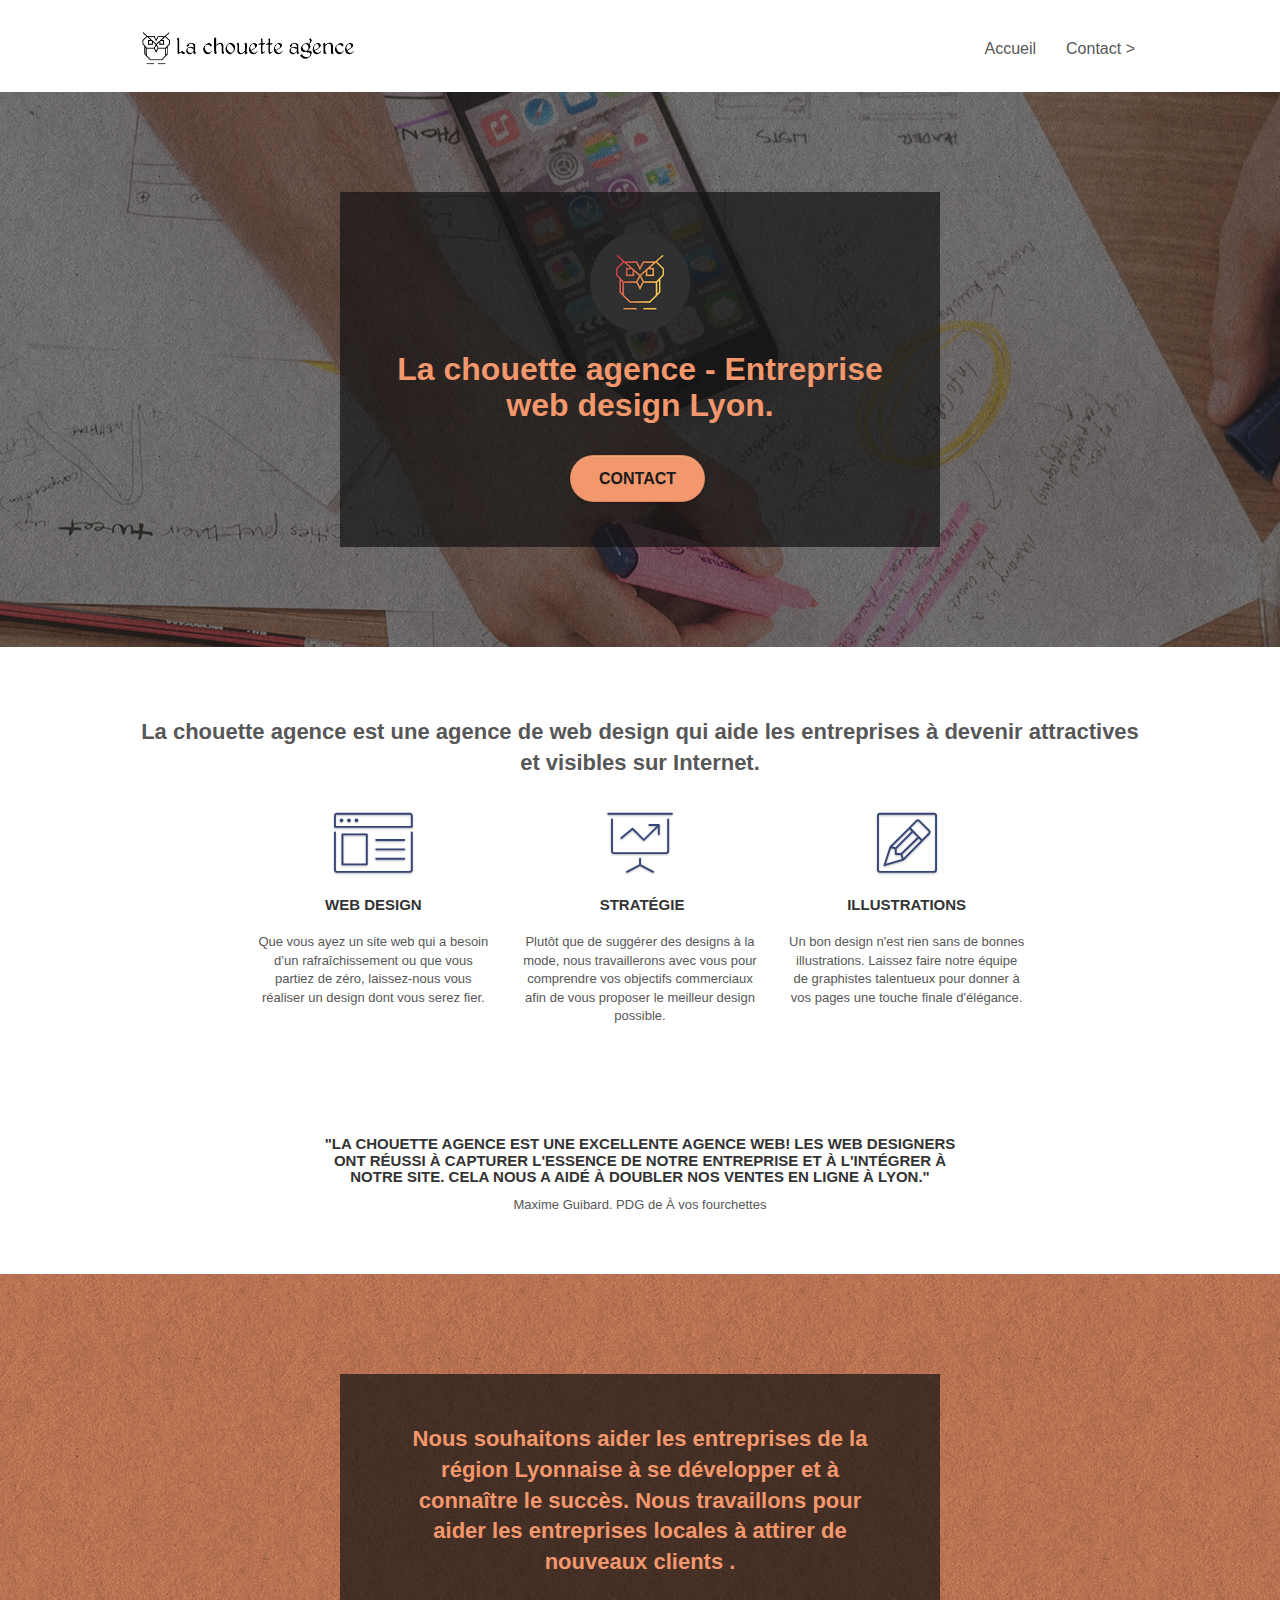
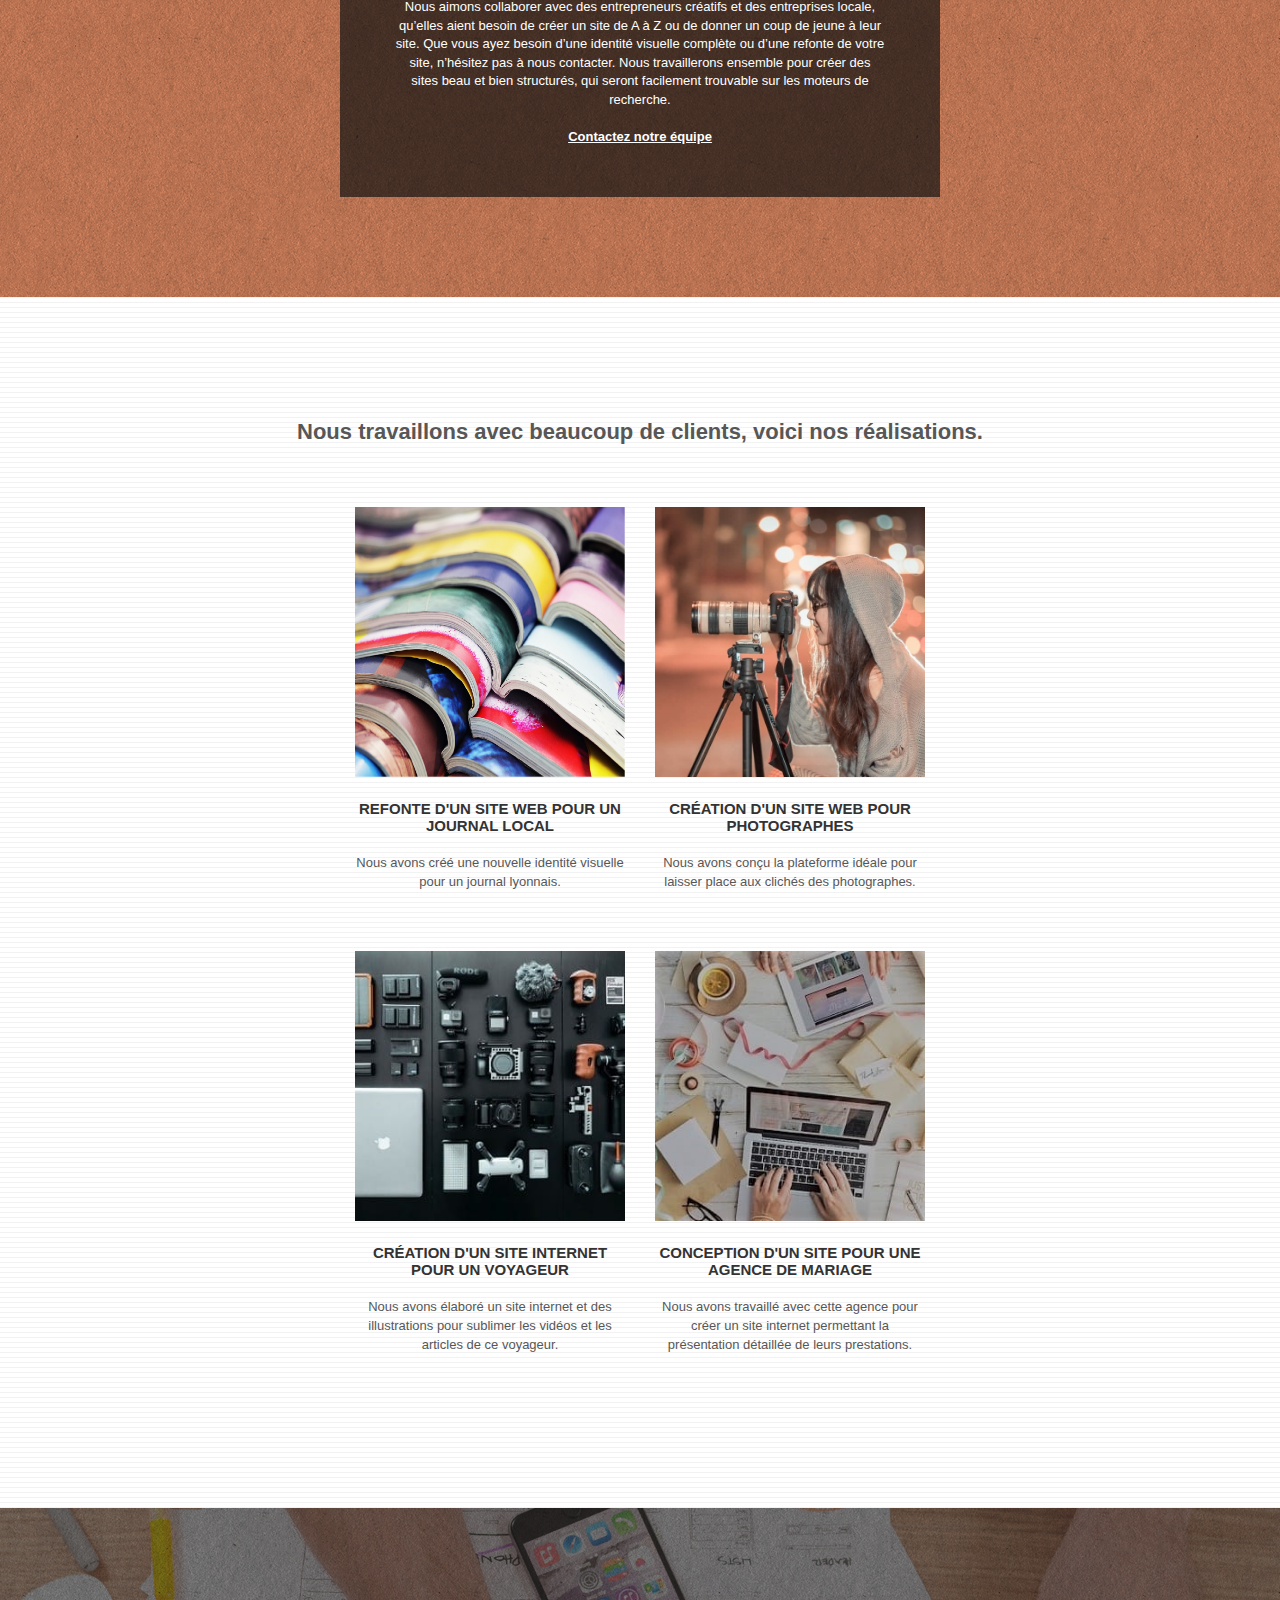
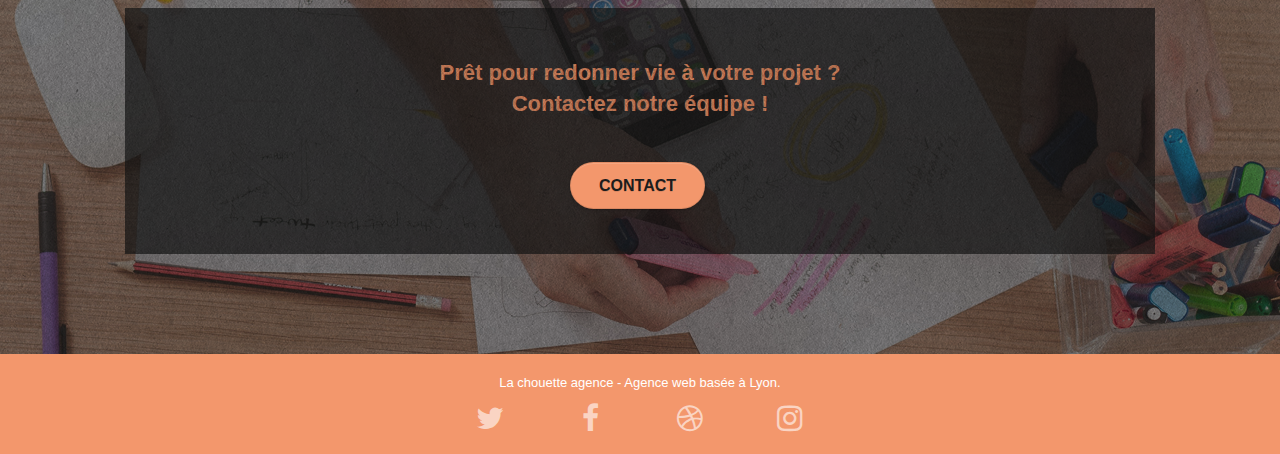
<file: index.html>
<!doctype html>
<html lang="fr">
<head>
    <meta charset="utf-8">
    <meta name="keywords" content="La chouette agence, Entreprise web design Lyon">
    <meta name="description" content="La chouet agence est une agence de web designe qui vous aide a augmenter votre visibilité.">
    <meta name="viewport" content="width=device-width, initial-scale=1.0, viewport-fit=cover">
    <link rel="shortcut icon" type="image/png" href="favicon.jpg">
    
	<link rel="stylesheet" type="text/css" href="./css/bootstrap.css">
	<link rel="stylesheet" type="text/css" href="style.css">
	<link rel="stylesheet" type="text/css" href="./css/font-awesome.css">
	<link rel="stylesheet" type="text/css" href="./css/et-line.css">
	
    
	<script src="./js/jquery-2.1.0.js" defer></script>
	<script src="./js/bootstrap.js" defer></script>
	<script src="./js/blocs.js" defer></script>
	<script src="./js/jquery.touchSwipe.js" defer></script>
	<!-- <script src="./js/gmaps.js"></script> -->

    <title>La chouette agence</title>

    
<!-- Analytics -->
 
<!-- Analytics END -->
    
</head>
<body>
<!-- Principal conteneur -->
<div class="page-container">
    
<!-- bloc-0 -->
<div class="bloc bgc-white l-bloc " id="bloc-0">
	<div class="container bloc-sm">

		<nav class="navbar row">
			<div class="navbar-header">
				<a class="navbar-brand" href="index.html"><img src="img/la-chouette-agence.png" alt="Logo La chouette agence à Lyon" height="40" /></a>
				<button id="nav-toggle" type="button" class="ui-navbar-toggle navbar-toggle" data-toggle="collapse" data-target=".navbar-1">
					<span class="sr-only">Toggle navigation</span><span class="icon-bar"></span><span class="icon-bar"></span><span class="icon-bar"></span>
				</button>
			</div>
			<div class="collapse navbar-collapse navbar-1 special-dropdown-nav">
				<ul class="site-navigation nav navbar-nav">
					<li>
						<a href="index.html">Accueil</a>
					</li>
					<li>
					</li>
					<li>
						<a href="contact.html">Contact &gt;</a>
					</li>
				</ul>
			</div>
		</nav>
	</div>
</div>
<!-- bloc-0 END -->

<!-- bloc-1-presentation -->
<div class="bloc bgc-dark-slate-blue bg-banniere d-bloc bg-t-edge bloc-bg-texture texture-paper b-parallax" id="bloc-1-hero">
	<div class="container bloc-lg">
		<div class="row tight-width-whitespace black-background">
			<div class="col-sm-12">
				<img src="img/logo.png" class="center-block image-resize-mode" width="100" alt="Logo La chouette agence, Entreprise de web design à Lyon" />
				<h1 class="text-center hero-bloc-text tc-white ">
					La chouette agence - Entreprise web design Lyon.
				</h1>
				<div class="text-center">
					<a href="contact.html" class="btn btn-lg btn-clean btn-rd cta-hero btn-atomic-tangerine" id="cta-hero">Contact</a>
				</div>
			</div>
		</div>
	</div>
</div>
<!-- bloc-1-presentation END -->

<!-- bloc-2-services -->
<div class="bloc bgc-white l-bloc" id="bloc-2-services">
	<div class="container bloc-md">
		<div class="row">
			<div class="col-sm-12 text-center">
				<h2>
					La chouette agence est une agence de web design qui aide les entreprises à devenir attractives et visibles sur Internet.
				</h2>
			</div>
		</div>
		<div class="row voffset-lg med-width-whitespace">
			<div class="col-sm-4">
				<div class="text-center">
					<span class="et-icon-browser sm-shadow icon-dark-slate-blue icons icon-lg"></span>
				</div>
				<h3 class="mg-md text-center">
					Web design
				</h3>
				<p class="text-center ">
					Que vous ayez un site web qui a besoin d&rsquo;un rafraîchissement ou que vous partiez de zéro, laissez-nous vous réaliser un design dont vous serez fier.
				</p>
			</div>
			<div class="col-sm-4">
				<div class="text-center">
					<span class="et-icon-presentation sm-shadow icon-dark-slate-blue icons icon-lg"></span>
				</div>
				<h3 class="mg-md text-center">
					&nbsp;Stratégie
				</h3>
				<p class="text-center ">
					Plutôt que de suggérer des designs à la mode, nous travaillerons avec vous pour comprendre vos objectifs commerciaux afin de vous proposer le meilleur design possible.<br>
				</p>
			</div>
			<div class="col-sm-4">
				<div class="text-center">
					<span class="et-icon-edit sm-shadow icon-dark-slate-blue icons icon-lg"></span>
				</div>
				<h3 class="mg-md text-center">
					Illustrations
				</h3>
				<p class="text-center ">
					Un bon design n'est rien sans de bonnes illustrations. Laissez faire notre équipe de graphistes talentueux pour donner à vos pages une touche finale d'élégance.
				</p>
			</div>
		</div>
		<div class="row voffset-lg voffset">
			<div class="col-xs-12 col-md-8 col-md-offset-2 text-center">
				<h3>"La chouette agence est une excellente agence web! Les web designers ont réussi à capturer l'essence de notre entreprise et à l'intégrer à notre site. Cela nous a aidé à doubler nos ventes en ligne à Lyon." </h3> 
				<p>Maxime Guibard. PDG de À vos fourchettes</p>
			</div>
		</div>
	</div>
</div>
<!-- bloc-2-services END -->

<!-- bloc-3-what-i-do -->
<div class="bloc tc-white bgc-atomic-tangerine bg-presentation d-bloc bloc-bg-texture texture-paper b-parallax" id="bloc-3-what-i-do">
	<div class="container bloc-lg">
		<div class="row tight-width-whitespace black-background">
			<div class="col-sm-12">
				<h2 class="mg-md text-center tc-white">
					Nous souhaitons aider les entreprises de la région Lyonnaise à se développer et à connaître le succès. Nous travaillons pour aider les entreprises locales à attirer de nouveaux clients .<br>
				</h2>
				<p class="text-center white">
					Nous aimons collaborer avec des entrepreneurs créatifs et des entreprises locale, qu’elles aient besoin de créer un site de A à Z ou de donner un coup de jeune à leur site. Que vous ayez besoin d’une identité visuelle complète ou d’une refonte de votre site, n’hésitez pas à nous contacter. Nous travaillerons ensemble pour créer des sites beau et bien structurés, qui seront facilement trouvable sur les moteurs de recherche. <br><br><a class="ltc-white bold-link" href="contact.html">Contactez notre équipe</a><br>
				</p>
			</div>
		</div>
	</div>
</div>
<!-- bloc-3-what-i-do END -->

<!-- bloc-4-portfolio -->
<div class="bloc bgc-white bg-lines-h2-bg bg-repeat l-bloc" id="bloc-4-portfolio">
	<div class="container bloc-lg">
		<div class="row">
			<div class="col-sm-12 text-center">
				<h2>
					Nous travaillons avec beaucoup de clients, voici nos réalisations.
				</h2>
			</div>
		</div>
		<div class="row tight-width-whitespace portfolio-row">
			<div class="col-sm-6">
				<a href="#" data-lightbox="img/1.jpg" data-gallery-id="gallery-1" data-caption="Refonte d'un site web pour un journal local" data-frame="snapshot-lb"><img src="img/1.jpg" alt="image de presentation réalisation, refonte site web journal à Lyon" class="img-responsive portfolio-thumb" /></a>
				<h3 class="mg-md text-center">
					Refonte d'un site web pour un journal local
				</h3>
				<p class="text-center">
					Nous avons créé une nouvelle identité visuelle pour un journal lyonnais.
				</p>
			</div>
			<div class="col-sm-6">
				<a href="#" data-lightbox="img/2.jpg" data-gallery-id="gallery-1" data-caption="Création d'un site web pour photographes" data-frame="snapshot-lb"><img src="img/2.jpg" class="img-responsive portfolio-thumb" alt="image de presentation réalisation, Création d'un site web pour photographes" /></a>
				<h3 class="mg-md text-center">
					Création d'un site web pour photographes
				</h3>
				<p class="text-center">
					Nous avons conçu la plateforme idéale pour laisser place aux clichés des photographes.
				</p>
			</div>
		</div>
		<div class="row tight-width-whitespace portfolio-row">
			<div class="col-sm-6">
				<a href="#" data-lightbox="img/3.jpg" data-gallery-id="gallery-1" data-caption="Création d'un site internet pour un voyageur" data-frame="snapshot-lb"><img src="img/3.jpg" class="img-responsive portfolio-thumb" alt="image de presentation réalisation, Création d'un site web pour voyageur"/></a>
				<h3 class="mg-md text-center">
					Création d'un site internet pour un voyageur
				</h3>
				<p class="text-center">
					Nous avons élaboré un site internet et des illustrations pour sublimer les vidéos et les articles de ce voyageur.
				</p>
			</div>
			<div class="col-sm-6">
				<a href="#" data-lightbox="img/4.jpg" data-gallery-id="gallery-1" data-caption="Conception d'un site pour une agence de mariage" data-frame="snapshot-lb"><img src="img/4.jpg" class="img-responsive portfolio-thumb" alt="image de presentation réalisation, Création d'un site web pour agence de mariage" /></a>
				<h3 class="mg-md text-center">
					Conception d'un site pour une agence de mariage
				</h3>
				<p class="text-center">
					Nous avons travaillé avec cette agence pour créer un site internet permettant la présentation détaillée de leurs prestations.
				</p>
			</div>
		</div>
	</div>
</div>
<!-- bloc-4-portfolio END -->

<!-- bloc-5-cta -->
<div class="bloc bgc-dark-slate-blue bg-banniere d-bloc bloc-bg-texture texture-paper" id="bloc-5-cta">
	<div class="container bloc-lg">
		<div class="row black-background">
			<h2 class="mg-md text-center tc-white">
				Prêt pour redonner vie à votre projet ?<br>Contactez notre équipe !
			</h2>
			<div class="col-sm-12 text-center">
				<a href="contact.html" class="btn btn-atomic-tangerine btn-clean btn-rd btn-lg cta-hero">Contact</a>
			</div>
		</div>
	</div>
</div>
<!-- bloc-5-cta END -->

<!-- Footer - bloc-8 -->
<div class="bloc bgc-atomic-tangerine d-bloc" id="bloc-8">
	<div class="container bloc-sm">
		<div class="row">
			<div class="col-sm-12">
				<p class="text-center white">
					La chouette agence - Agence web basée à Lyon.<br>
				</p>
				<div class="row row-no-gutters social">
					<div class="col-sm-3">
						<div class="text-center">
							<a class="social" href="index.html"><span class="fa fa-twitter icon-md"></span></a>
						</div>
					</div>
					<div class="col-sm-3">
						<div class="text-center">
							<a class="social" href="index.html"><span class="fa fa-facebook icon-md"></span></a>
						</div>
					</div>
					<div class="col-sm-3">
						<div class="text-center">
							<a class="social" href="index.html"><span class="fa fa-dribbble icon-md"></span></a>
						</div>
					</div>
					<div class="col-sm-3">
						<div class="text-center">
							<a class="social" href="index.html"><span class="fa fa-instagram icon-md"></span></a>
						</div>
					</div>
				</div>
			</div>
		</div>
	</div>
</div>
<!-- Footer - bloc-8 END -->

</div>
<!-- Principal conteneur END -->
    

</body>
</html>
</file>
<file: style.css>
body {
    margin: 0;
    padding: 0;
    background: #FFF;
    overflow-x: hidden;
    -webkit-font-smoothing: antialiased;
    -moz-osx-font-smoothing: grayscale;
}

a,
button {
    transition: all .3s ease-in-out;
    outline: none!important;
}

a:hover {
    text-decoration: none;
    cursor: pointer;
}

#page-loading-blocs-notifaction {
    position: fixed;
    top: 0;
    bottom: 0;
    width: 100%;
    z-index: 100000;
    background: #FFFFFF url("img/pageload-spinner.gif") no-repeat center center;
}

.bloc {
    width: 100%;
    clear: both;
    background: 50% 50% no-repeat;
    padding: 0 50px;
    -webkit-background-size: cover;
    -moz-background-size: cover;
    -o-background-size: cover;
    background-size: cover;
    position: relative;
}

.bloc .container {
    padding-left: 0;
    padding-right: 0;
}

.bloc-lg {
    padding: 100px 50px;
}

.bloc-md {
    padding: 50px;
}

.bloc-sm {
    padding: 20px 50px;
}

.bg-center,
.bg-l-edge,
.bg-r-edge,
.bg-t-edge,
.bg-b-edge,
.bg-tl-edge,
.bg-bl-edge,
.bg-tr-edge,
.bg-br-edge,
.bg-repeat {
    -webkit-background-size: auto!important;
    -moz-background-size: auto!important;
    -o-background-size: auto!important;
    background-size: auto!important;
}

.bg-repeat {
    background: repeat;
}

.bg-t-edge {
    background: top no-repeat;
}

.bloc-bg-texture::before {
    content: "";
    background-size: 2px 2px;
    position: absolute;
    top: 0;
    bottom: 0;
    left: 0;
    right: 0;
}

.texture-paper::before {
    background: url("img/texture-paper.png");
    background-size: 280px 280px;
}

.b-parallax {
    background-attachment: fixed;
}

.d-bloc {
    color: rgba(255, 255, 255, .7);
}

.d-bloc button:hover {
    color: rgba(255, 255, 255, .9);
}

.d-bloc .icon-round,
.d-bloc .icon-square,
.d-bloc .icon-rounded,
.d-bloc .icon-semi-rounded-a,
.d-bloc .icon-semi-rounded-b {
    border-color: rgba(255, 255, 255, .9);
}

.d-bloc .divider-h span {
    border-color: rgba(255, 255, 255, .2);
}

.d-bloc .a-btn,
.d-bloc .navbar a,
.d-bloc .navbar-brand,
.d-bloc a .icon-sm,
.d-bloc a .icon-md,
.d-bloc a .icon-lg,
.d-bloc a .icon-xl,
.d-bloc h1 a,
.d-bloc h2 a,
.d-bloc h3 a,
.d-bloc h4 a,
.d-bloc h5 a,
.d-bloc h6 a,
.d-bloc p a {
    color: rgba(255, 255, 255, .6);
}

.d-bloc .a-btn:hover,
.d-bloc .navbar a:hover,
.d-bloc .navbar-brand:hover,
.d-bloc a:hover .icon-sm,
.d-bloc a:hover .icon-md,
.d-bloc a:hover .icon-lg,
.d-bloc a:hover .icon-xl,
.d-bloc h1 a:hover,
.d-bloc h2 a:hover,
.d-bloc h3 a:hover,
.d-bloc h4 a:hover,
.d-bloc h5 a:hover,
.d-bloc h6 a:hover,
.d-bloc p a:hover {
    color: rgba(255, 255, 255, 1);
}

.d-bloc .navbar-toggle .icon-bar {
    background: rgba(255, 255, 255, 1);
}

.d-bloc .btn-wire,
.d-bloc .btn-wire:hover {
    color: rgba(255, 255, 255, 1);
    border-color: rgba(255, 255, 255, 1);
}

.d-bloc .panel {
    color: rgba(0, 0, 0, .5);
}

.d-bloc .panel button:hover {
    color: rgba(0, 0, 0, .7);
}

.d-bloc .panel icon {
    border-color: rgba(0, 0, 0, .7);
}

.d-bloc .panel .divider-h span {
    border-color: rgba(0, 0, 0, .1);
}

.d-bloc .panel .a-btn {
    color: rgba(0, 0, 0, .6);
}

.d-bloc .panel .a-btn:hover {
    color: rgba(0, 0, 0, 1);
}

.d-bloc .panel .btn-wire,
.d-bloc .panel .btn-wire:hover {
    color: rgba(0, 0, 0, .7);
    border-color: rgba(0, 0, 0, .3);
}

.d-bloc .panel,
.l-bloc {
    color: rgba(0, 0, 0, .5);
}

.d-bloc .panel button:hover,
.l-bloc button:hover {
    color: rgba(0, 0, 0, .7);
}

.l-bloc .icon-round,
.l-bloc .icon-square,
.l-bloc .icon-rounded,
.l-bloc .icon-semi-rounded-a,
.l-bloc .icon-semi-rounded-b {
    border-color: rgba(0, 0, 0, .7);
}

.d-bloc .panel .divider-h span,
.l-bloc .divider-h span {
    border-color: rgba(0, 0, 0, .1);
}

.d-bloc .panel .a-btn,
.l-bloc .a-btn,
.l-bloc .navbar a,
.l-bloc .navbar-brand,
.l-bloc a .icon-sm,
.l-bloc a .icon-md,
.l-bloc a .icon-lg,
.l-bloc a .icon-xl,
.l-bloc h1 a,
.l-bloc h2 a,
.l-bloc h3 a,
.l-bloc h4 a,
.l-bloc h5 a,
.l-bloc h6 a,
.l-bloc p a {
    color: rgba(0, 0, 0, .6);
}

.d-bloc .panel .a-btn:hover,
.l-bloc .a-btn:hover,
.l-bloc .navbar a:hover,
.l-bloc .navbar-brand:hover,
.l-bloc a:hover .icon-sm,
.l-bloc a:hover .icon-md,
.l-bloc a:hover .icon-lg,
.l-bloc a:hover .icon-xl,
.l-bloc h1 a:hover,
.l-bloc h2 a:hover,
.l-bloc h3 a:hover,
.l-bloc h4 a:hover,
.l-bloc h5 a:hover,
.l-bloc h6 a:hover,
.l-bloc p a:hover {
    color: rgba(0, 0, 0, 1);
}

.l-bloc .navbar-toggle .icon-bar {
    color: rgba(0, 0, 0, .6);
}

.d-bloc .panel .btn-wire,
.d-bloc .panel .btn-wire:hover,
.l-bloc .btn-wire,
.l-bloc .btn-wire:hover {
    color: rgba(0, 0, 0, .7);
    border-color: rgba(0, 0, 0, .3);
}

.voffset {
    margin-top: 30px;
}

.voffset-lg {
    margin-top: 80px;
}

.row-no-gutters {
    margin-right: 0;
    margin-left: 0;
}

.row.row-no-gutters > [class^="col-"],
.row.row-no-gutters > [class*=" col-"] {
    padding-right: 0;
    padding-left: 0;
}

#bloc-1-hero h1 {
    font-size: 32px;
    font-weight: bold;
}

.navbar {
    margin-bottom: 0;
    z-index: 1;
}

.navbar-brand {
    height: auto;
    padding: 3px 15px;
    font-size: 25px;
    font-weight: normal;
    font-weight: 600;
    line-height: 44px;
}

.navbar-brand img {
    max-height: 200px;
    margin: 0 5px 0 0;
    display: inline;
}

.navbar-brand img[src$=svg] {
    min-width: 100px;
}

.nav-center .navbar-brand img {
    margin: 0;
}

.navbar .nav {
    padding-top: 2px;
    margin-right: -16px;
    float: right;
    z-index: 1;
}

.nav > li {
    float: left;
    margin-top: 4px;
    font-size: 16px;
}

.navbar-nav .open .dropdown-menu > li > a {
    text-align: inherit;
}

.nav > li a:hover,
.nav > li a:focus {
    background: transparent;
}

.navbar-toggle {
    margin: 10px 10px 0 0;
    border: 0px;
}

.navbar-toggle:hover {
    background: transparent!important;
}

.navbar-toggle .icon-bar {
    background-color: rgba(0, 0, 0, .5);
    width: 26px;
}

.nav-invert .navbar .nav {
    float: left;
}

.nav-invert .navbar-header,
.nav-invert .navbar-brand {
    float: right;
    position: relative;
    z-index: 2;
}

@media (min-width: 768px) {
    .site-navigation {
        position: absolute;
        top: 50%;
        right: 20px;
        transform: translate(0, -50%);
        -webkit-transform: translateY(-50%);
    }
    .nav > li .dropdown-menu a,
    .nav > li .dropdown-menu a:hover {
        color: #484848;
    }
    .nav-invert .site-navigation {
        left: 0;
        right: 0;
    }
    .nav-center {
        text-align: center;
    }
    .nav-center .navbar-header {
        width: 100%;
    }
    .nav-center .navbar-header,
    .nav-center .navbar-brand,
    .nav-center .nav > li {
        float: none;
        display: inline-block;
    }
    .nav-center .site-navigation {
        position: relative;
        width: 100%;
        right: 0;
        margin-right: 0px;
        margin-top: 20px;
    }
    .nav-center.mini-nav .navbar-toggle {
        float: none;
        margin: 10px auto 0;
    }
}

.nav > li > .dropdown a {
    background: none!important;
    display: block;
    padding: 14px 15px;
}

nav .caret {
    margin: 0 5px;
}

.dropdown-menu .dropdown-menu {
    top: -8px;
    left: 100%;
}

.dropdown-menu .dropmenu-flow-right {
    top: 100%;
    left: 0;
    margin-left: -1px;
    border-top-left-radius: 0;
    border-top-right-radius: 0;
}

.dropdown-menu .dropdown span {
    border: 4px solid black;
    border-top-color: transparent;
    border-right-color: transparent;
    border-bottom-color: transparent;
    margin: 6px -5px 0 0!important;
    float: right;
}

.mg-md {
    margin-top: 10px;
    margin-bottom: 20px;
}

.mg-lg {
    margin-top: 10px;
    margin-bottom: 40px;
}

.btn {
    margin: 0 5px 5px 0;
}

.btn.pull-right {
    margin: 0 0 5px 5px;
}

.btn-d,
.btn-d:hover,
.btn-d:focus {
    color: #FFF;
    background: rgba(0, 0, 0, .3);
}

button {
    outline: none!important;
}

.btn-rd {
    border-radius: 40px;
}

.btn-clean {
    border: 1px solid rgba(0, 0, 0, .08);
    border-bottom-color: rgba(0, 0, 0, .1);
    text-shadow: 0 1px 0 rgba(0, 0, 1, .1);
    box-shadow: 0 1px 3px rgba(0, 0, 1, .25), inset 0 1px 0 0 rgba(255, 255, 255, .15);
}

.icon-md {
    font-size: 30px!important;
}

.icon-lg {
    font-size: 60px!important;
}

.sm-shadow {
    text-shadow: 0 1px 2px rgba(0, 0, 0, .3);
}

.panel-sq,
.panel-sq .panel-heading,
.panel-sq .panel-footer {
    border-radius: 0;
}

.panel-rd {
    border-radius: 30px;
}

.panel-rd .panel-heading {
    border-radius: 29px 29px 0 0;
}

.panel-rd .panel-footer {
    border-radius: 0 0 29px 29px;
}

.form-control {
    border-color: rgba(0, 0, 0, .1);
    box-shadow: none;
}

.scrollToTop {
    width: 40px;
    height: 40px;
    position: fixed;
    bottom: 20px;
    right: 20px;
    opacity: 0;
    z-index: 500;
    transition: all .3s ease-in-out;
}

.scrollToTop span {
    margin-top: 6px;
}

.showScrollTop {
    font-size: 14px;
    opacity: 1;
}

a[data-lightbox] {
    position: relative;
    display: block;
    text-align: center;
}

a[data-lightbox]:hover::before {
    content: "+";
    font-family: "HelveticaNeue-Light", "Helvetica Neue Light", "Helvetica Neue", Helvetica, Arial;
    font-size: 32px;
    width: 50px;
    height: 50px;
    margin-left: -25px;
    border-radius: 50%;
    background: rgba(0, 0, 0, .6);
    color: #FFF;
    font-weight: 100;
    z-index: 1;
    position: absolute;
    top: 50%;
    transform: translateY(-50%);
    -webkit-transform: translateY(-50%);
}

a[data-lightbox]:hover img {
    opacity: 0.6;
    -webkit-animation-fill-mode: none;
    animation-fill-mode: none;
}

#lightbox-modal {
    display: flex;
    align-items: center;
}

#lightbox-modal .modal-dialog {
    width: 90%;
    max-width: 900px;
    margin: 0 auto 0;
}

#lightbox-modal .modal-dialog img {
    max-height: 90vh;
    margin: 0 auto;
}

.lightbox-caption {
    padding: 20px;
    color: #FFF;
    background: rgba(0, 0, 0, .5);
    position: absolute;
    left: 15px;
    right: 15px;
    bottom: 5px;
}

.close-lightbox {
    color: #FFF;
    font-size: 30px;
    position: absolute;
    top: 20px;
    right: 20px;
    z-index: 20;
    background: rgba(0, 0, 0, .5);
    border: none;
    line-height: 30px;
    padding: 0 9px 5px;
    opacity: 0.3;
}

.close-lightbox:hover,
.next-lightbox:hover,
.prev-lightbox:hover {
    opacity: 1.0;
    color: #FFF;
}

.next-lightbox,
.prev-lightbox {
    font-size: 20px;
    color: rgba(255, 255, 255, .9);
    background: rgba(0, 0, 0, .5);
    transition: all .2s ease-in-out;
    position: absolute;
    top: 45%;
    z-index: 1;
    opacity: 0.4;
}

.next-lightbox {
    padding: 6px 8px 1px 13px;
    right: 25px;
}

.prev-lightbox {
    padding: 6px 13px 1px 10px;
    left: 25px;
}

.snapshot-lb .modal-body {
    padding-bottom: 45px;
}

.snapshot-lb .lightbox-caption {
    padding: 0;
    color: rgba(0, 0, 0, .5);
    background: none;
}

h1,
h2,
h3,
h4,
h5,
h6,
p,
label,
.btn,
a {
    font-family: "helvetica";
    font-weight: 400;
    color: #575757!important;
}

.container {
    max-width: 1000px;
}

.hero-bloc-text {
    font-size: 38px;
}

.hero-bloc-text-sub {
    font-size: 36px;
}

.statement-bloc-text {
    line-height: 26px;
    font-style: italic;
    font-size: 20px;
    text-align: center;
    font-weight: lighter;
    max-width: 520px;
    margin: auto auto auto auto;
}

p {
    font-size: 13px;
}

.tight-width-whitespace {
    max-width: 600px;
    margin: auto auto auto auto;
}

.h1 {
    font-size: 20px;
    font-family: "Open Sans";
}

.cta-hero {
    margin-top: 22px;
    color: #FFFFFF!important;
    text-transform: uppercase;
    padding: 12px 28px 12px 28px;
    font-size: 16px;
    font-weight: 700;
}

.social {
    max-width: 400px;
    margin: auto auto auto auto;
}

h2 {
    font-size: 22px;
    line-height: 1.4em;
    font-weight: bold;
}

h3 {
    font-size: 15px;
    text-transform: uppercase;
    font-weight: 700;
    color: #333333!important;
}

.med-width-whitespace {
    max-width: 800px;
    margin: auto auto auto auto;
    box-shadow: 0px 0px 0px #000000;
}

h1 {
    color: #333333!important;
}

h4 {
    color: #333333!important;
}

.icons {
    margin-bottom: 14px;
    margin-top: 24px;
}

.white {
    color: #FFFFFF!important;
}

.portfolio-thumb {
    margin-bottom: 24px;
}

.portfolio-row {
    margin-bottom: 44px;
    margin-top: 50px;
}

.avatar {
    box-shadow: 0px 4px 9px rgba(0, 0, 0, 0.3);
}

.black-background {
    background-color: rgba(26, 26, 26, 0.7);
    padding: 40px 40px 40px 40px;
}

.bold-link {
    font-weight: 900;
    text-decoration: underline!important;
}

.bgc-white {
    background-color: #FFFFFF;
}

.bgc-dark-slate-blue {
    background-color: #364577;
}

.bgc-atomic-tangerine {
    background-color: #F3976C;
}

.tc-white {
    color: #F3976C!important;
}

.btn-atomic-tangerine {
    background: #F3976C;
    color: #1C1C1C!important;
}

.btn-atomic-tangerine:hover {
    background: #c27956!important;
    color: #FFFFFF!important;
}

.ltc-white {
    color: #FFFFFF!important;
}

.ltc-white:hover {
    color: #cccccc!important;
}

.ltc-atomic-tangerine {
    color: #F3976C!important;
}

.ltc-atomic-tangerine:hover {
    color: #c27956!important;
}

.icon-dark-slate-blue {
    color: #364577!important;
    border-color: #364577!important;
}

.bg-dots-bg {
    background-image: url("img/dots-bg.png");
}

.bg-lines-h2-bg {
    background-image: url("img/lines-h2-bg.png");
}

.bg-banniere {
    background-image: url("img/la-chouette-agence-banniere.jpg");
}

.bg-presentation {
    background-image: url("img/image-de-presentation.jpg");
}

@media (max-width: 1024px) {
    .bloc {
        padding-left: 20px;
        padding-right: 20px;
    }
    .bloc.full-width-bloc,
    .bloc-tile-2.full-width-bloc .container,
    .bloc-tile-3.full-width-bloc .container,
    .bloc-tile-4.full-width-bloc .container {
        padding-left: 0;
        padding-right: 0;
    }
}

@media (max-width: 992px) and (min-width: 768px) {
    .navbar .nav {
        max-width: 80%
    }
    .nav-center.navbar .nav {
        max-width: 100%
    }
}

@media only screen and (min-device-width: 768px) and (max-device-width: 1024px) and (orientation: landscape) {
    .b-parallax {
        background-attachment: scroll;
    }
}

@media only screen and (min-device-width: 1024px) and (max-device-width: 1366px) and (-webkit-min-device-pixel-ratio: 1.5) {
    .b-parallax {
        background-attachment: scroll;
    }
}

@media (max-width: 991px) {
    .container {
        width: 100%;
    }
    .b-parallax {
        background-attachment: scroll;
    }
    .page-container,
    #hero-bloc {
        overflow-x: hidden;
        position: relative;
    }
    .bloc {
        padding-left: constant(safe-area-inset-left);
        padding-right: constant(safe-area-inset-right);
    }
    .bloc-group,
    .bloc-group .bloc {
        display: block;
        width: 100%;
    }
    .bloc-fill-screen .fill-bloc-top-edge,
    .bloc-fill-screen .fill-bloc-bottom-edge {
        padding: 0 20px;
        padding-left: constant(safe-area-inset-left);
        padding-right: constant(safe-area-inset-right);
    }
}

@media (max-width: 767px) {
    .page-container {
        overflow-x: hidden;
        position: relative;
    }
    h1,
    h2,
    h3,
    h4,
    h5,
    h6,
    p,
    #disqus_thread {
        padding-left: 10px!important;
        padding-right: 10px!important;
    }
    .b-parallax {
        background-attachment: scroll;
    }
    .navbar .nav {
        padding-top: 0;
        border-top: 1px solid rgba(0, 0, 0, .2);
        float: none!important;
    }
    .navbar.row {
        margin-left: 0;
        margin-right: 0;
    }
    .site-navigation {
        position: inherit;
        transform: none;
        -webkit-transform: none;
        -ms-transform: none;
    }
    .nav > li {
        margin-top: 0;
        border-bottom: 1px solid rgba(0, 0, 0, .1);
        background: rgba(0, 0, 0, .05);
        text-align: left;
        padding-left: 15px;
        width: 100%;
    }
    .nav > li:hover {
        background: rgba(0, 0, 0, .08);
    }
    .dropdown .dropdown a .caret {
        float: none;
        margin: 5px 0 0 10px!important;
        border: 4px solid black;
        border-bottom-color: transparent;
        border-right-color: transparent;
        border-left-color: transparent;
    }
    #hero-bloc .navbar .nav {
        background: rgba(0, 0, 0, .8);
    }
    #hero-bloc .navbar .nav a {
        color: rgba(255, 255, 255, .6);
    }
    .hero {
        padding: 50px 0;
    }
    .hero-nav {
        left: -1px;
        right: -1px;
    }
    .navbar-collapse {
        padding: 0;
        overflow-x: hidden;
        -webkit-box-shadow: none;
        box-shadow: none;
    }
    .navbar-brand img {
        max-height: 40px;
        width: auto;
    }
    .nav-invert .navbar-header {
        float: none;
        width: 100%;
    }
    .nav-invert .navbar-toggle {
        float: left;
        margin-left: 10px;
    }
    .bloc {
        padding-left: 0;
        padding-right: 0;
    }
    .bloc-xxl,
    .bloc-xl,
    .bloc-lg {
        padding: 40px 0;
    }
    .bloc-sm,
    .bloc-md {
        padding-left: 0;
        padding-right: 0;
    }
    .bloc-tile-2 .container,
    .bloc-tile-3 .container,
    .bloc-tile-4 .container,
    .bloc-fill-screen .fill-bloc-top-edge,
    .bloc-fill-screen .fill-bloc-bottom-edge {
        padding-left: 0;
        padding-right: 0;
    }
    .a-block {
        padding: 0 10px;
    }
    .btn-dwn {
        display: none;
    }
    .voffset {
        margin-top: 5px;
    }
    .voffset-md {
        margin-top: 20px;
    }
    .voffset-lg {
        margin-top: 30px;
    }
    form {
        padding: 5px;
    }
    .close-lightbox {
        display: inline-block;
    }
    .blocsapp-device-iphone5 {
        background-size: 216px 425px;
        padding-top: 60px;
        width: 216px;
        height: 425px;
    }
    .blocsapp-device-iphone5 img {
        width: 180px;
        height: 320px;
    }
}

@media (max-width: 400px) {
    .bloc {
        padding-left: 0;
        padding-right: 0;
    }
}

@media (max-width: 767px) {
    .bloc-mob-center-text {
        text-align: center;
    }
}
</file>
<file: css/et-line.css>
@font-face {
    font-family: et-line;
    src: url(../fonts/et-line.eot);
    src: url(../fonts/et-line.eot?#iefix) format('embedded-opentype'), url(../fonts/et-line.woff) format('woff'), url(../fonts/et-line.ttf) format('truetype'), url(../fonts/et-line.svg#et-line) format('svg');
    font-weight: 400;
    font-style: normal
}

.et-icon-adjustments,
.et-icon-alarmclock,
.et-icon-anchor,
.et-icon-aperture,
.et-icon-attachment,
.et-icon-bargraph,
.et-icon-basket,
.et-icon-beaker,
.et-icon-bike,
.et-icon-book-open,
.et-icon-briefcase,
.et-icon-browser,
.et-icon-calendar,
.et-icon-camera,
.et-icon-caution,
.et-icon-chat,
.et-icon-circle-compass,
.et-icon-clipboard,
.et-icon-clock,
.et-icon-cloud,
.et-icon-compass,
.et-icon-desktop,
.et-icon-dial,
.et-icon-document,
.et-icon-documents,
.et-icon-download,
.et-icon-dribbble,
.et-icon-edit,
.et-icon-envelope,
.et-icon-expand,
.et-icon-facebook,
.et-icon-flag,
.et-icon-focus,
.et-icon-gears,
.et-icon-genius,
.et-icon-gift,
.et-icon-global,
.et-icon-globe,
.et-icon-googleplus,
.et-icon-grid,
.et-icon-happy,
.et-icon-hazardous,
.et-icon-heart,
.et-icon-hotairballoon,
.et-icon-hourglass,
.et-icon-key,
.et-icon-laptop,
.et-icon-layers,
.et-icon-lifesaver,
.et-icon-lightbulb,
.et-icon-linegraph,
.et-icon-linkedin,
.et-icon-lock,
.et-icon-magnifying-glass,
.et-icon-map,
.et-icon-map-pin,
.et-icon-megaphone,
.et-icon-mic,
.et-icon-mobile,
.et-icon-newspaper,
.et-icon-notebook,
.et-icon-paintbrush,
.et-icon-paperclip,
.et-icon-pencil,
.et-icon-phone,
.et-icon-picture,
.et-icon-pictures,
.et-icon-piechart,
.et-icon-presentation,
.et-icon-pricetags,
.et-icon-printer,
.et-icon-profile-female,
.et-icon-profile-male,
.et-icon-puzzle,
.et-icon-quote,
.et-icon-recycle,
.et-icon-refresh,
.et-icon-ribbon,
.et-icon-rss,
.et-icon-sad,
.et-icon-scissors,
.et-icon-scope,
.et-icon-search,
.et-icon-shield,
.et-icon-speedometer,
.et-icon-strategy,
.et-icon-streetsign,
.et-icon-tablet,
.et-icon-target,
.et-icon-telescope,
.et-icon-toolbox,
.et-icon-tools,
.et-icon-tools-2,
.et-icon-trophy,
.et-icon-tumblr,
.et-icon-twitter,
.et-icon-upload,
.et-icon-video,
.et-icon-wallet,
.et-icon-wine {
    font-family: et-line;
    speak: none;
    font-style: normal;
    font-weight: 400;
    font-variant: normal;
    text-transform: none;
    line-height: 1;
    -webkit-font-smoothing: antialiased;
    -moz-osx-font-smoothing: grayscale;
    display: inline-block
}

.et-icon-mobile:before {
    content: "\e000"
}

.et-icon-laptop:before {
    content: "\e001"
}

.et-icon-desktop:before {
    content: "\e002"
}

.et-icon-tablet:before {
    content: "\e003"
}

.et-icon-phone:before {
    content: "\e004"
}

.et-icon-document:before {
    content: "\e005"
}

.et-icon-documents:before {
    content: "\e006"
}

.et-icon-search:before {
    content: "\e007"
}

.et-icon-clipboard:before {
    content: "\e008"
}

.et-icon-newspaper:before {
    content: "\e009"
}

.et-icon-notebook:before {
    content: "\e00a"
}

.et-icon-book-open:before {
    content: "\e00b"
}

.et-icon-browser:before {
    content: "\e00c"
}

.et-icon-calendar:before {
    content: "\e00d"
}

.et-icon-presentation:before {
    content: "\e00e"
}

.et-icon-picture:before {
    content: "\e00f"
}

.et-icon-pictures:before {
    content: "\e010"
}

.et-icon-video:before {
    content: "\e011"
}

.et-icon-camera:before {
    content: "\e012"
}

.et-icon-printer:before {
    content: "\e013"
}

.et-icon-toolbox:before {
    content: "\e014"
}

.et-icon-briefcase:before {
    content: "\e015"
}

.et-icon-wallet:before {
    content: "\e016"
}

.et-icon-gift:before {
    content: "\e017"
}

.et-icon-bargraph:before {
    content: "\e018"
}

.et-icon-grid:before {
    content: "\e019"
}

.et-icon-expand:before {
    content: "\e01a"
}

.et-icon-focus:before {
    content: "\e01b"
}

.et-icon-edit:before {
    content: "\e01c"
}

.et-icon-adjustments:before {
    content: "\e01d"
}

.et-icon-ribbon:before {
    content: "\e01e"
}

.et-icon-hourglass:before {
    content: "\e01f"
}

.et-icon-lock:before {
    content: "\e020"
}

.et-icon-megaphone:before {
    content: "\e021"
}

.et-icon-shield:before {
    content: "\e022"
}

.et-icon-trophy:before {
    content: "\e023"
}

.et-icon-flag:before {
    content: "\e024"
}

.et-icon-map:before {
    content: "\e025"
}

.et-icon-puzzle:before {
    content: "\e026"
}

.et-icon-basket:before {
    content: "\e027"
}

.et-icon-envelope:before {
    content: "\e028"
}

.et-icon-streetsign:before {
    content: "\e029"
}

.et-icon-telescope:before {
    content: "\e02a"
}

.et-icon-gears:before {
    content: "\e02b"
}

.et-icon-key:before {
    content: "\e02c"
}

.et-icon-paperclip:before {
    content: "\e02d"
}

.et-icon-attachment:before {
    content: "\e02e"
}

.et-icon-pricetags:before {
    content: "\e02f"
}

.et-icon-lightbulb:before {
    content: "\e030"
}

.et-icon-layers:before {
    content: "\e031"
}

.et-icon-pencil:before {
    content: "\e032"
}

.et-icon-tools:before {
    content: "\e033"
}

.et-icon-tools-2:before {
    content: "\e034"
}

.et-icon-scissors:before {
    content: "\e035"
}

.et-icon-paintbrush:before {
    content: "\e036"
}

.et-icon-magnifying-glass:before {
    content: "\e037"
}

.et-icon-circle-compass:before {
    content: "\e038"
}

.et-icon-linegraph:before {
    content: "\e039"
}

.et-icon-mic:before {
    content: "\e03a"
}

.et-icon-strategy:before {
    content: "\e03b"
}

.et-icon-beaker:before {
    content: "\e03c"
}

.et-icon-caution:before {
    content: "\e03d"
}

.et-icon-recycle:before {
    content: "\e03e"
}

.et-icon-anchor:before {
    content: "\e03f"
}

.et-icon-profile-male:before {
    content: "\e040"
}

.et-icon-profile-female:before {
    content: "\e041"
}

.et-icon-bike:before {
    content: "\e042"
}

.et-icon-wine:before {
    content: "\e043"
}

.et-icon-hotairballoon:before {
    content: "\e044"
}

.et-icon-globe:before {
    content: "\e045"
}

.et-icon-genius:before {
    content: "\e046"
}

.et-icon-map-pin:before {
    content: "\e047"
}

.et-icon-dial:before {
    content: "\e048"
}

.et-icon-chat:before {
    content: "\e049"
}

.et-icon-heart:before {
    content: "\e04a"
}

.et-icon-cloud:before {
    content: "\e04b"
}

.et-icon-upload:before {
    content: "\e04c"
}

.et-icon-download:before {
    content: "\e04d"
}

.et-icon-target:before {
    content: "\e04e"
}

.et-icon-hazardous:before {
    content: "\e04f"
}

.et-icon-piechart:before {
    content: "\e050"
}

.et-icon-speedometer:before {
    content: "\e051"
}

.et-icon-global:before {
    content: "\e052"
}

.et-icon-compass:before {
    content: "\e053"
}

.et-icon-lifesaver:before {
    content: "\e054"
}

.et-icon-clock:before {
    content: "\e055"
}

.et-icon-aperture:before {
    content: "\e056"
}

.et-icon-quote:before {
    content: "\e057"
}

.et-icon-scope:before {
    content: "\e058"
}

.et-icon-alarmclock:before {
    content: "\e059"
}

.et-icon-refresh:before {
    content: "\e05a"
}

.et-icon-happy:before {
    content: "\e05b"
}

.et-icon-sad:before {
    content: "\e05c"
}

.et-icon-facebook:before {
    content: "\e05d"
}

.et-icon-twitter:before {
    content: "\e05e"
}

.et-icon-googleplus:before {
    content: "\e05f"
}

.et-icon-rss:before {
    content: "\e060"
}

.et-icon-tumblr:before {
    content: "\e061"
}

.et-icon-linkedin:before {
    content: "\e062"
}

.et-icon-dribbble:before {
    content: "\e063"
}
</file>
